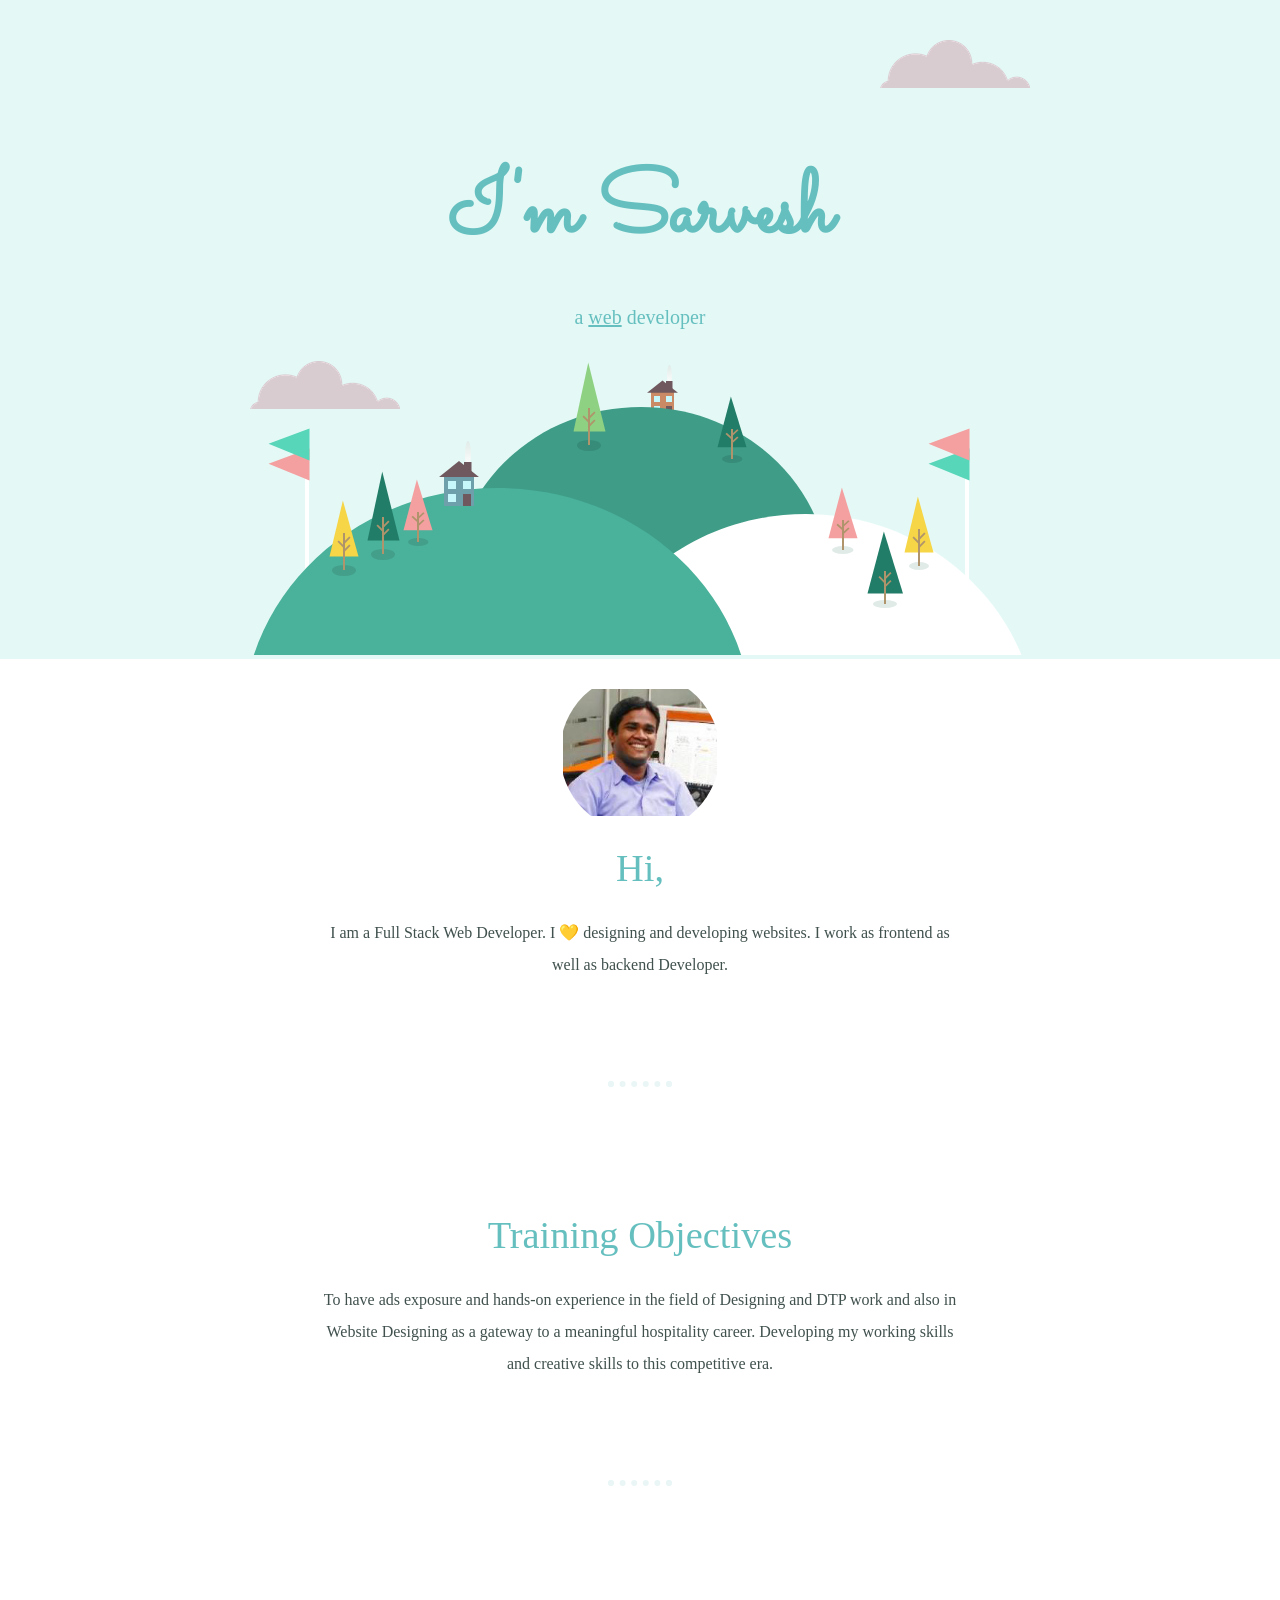
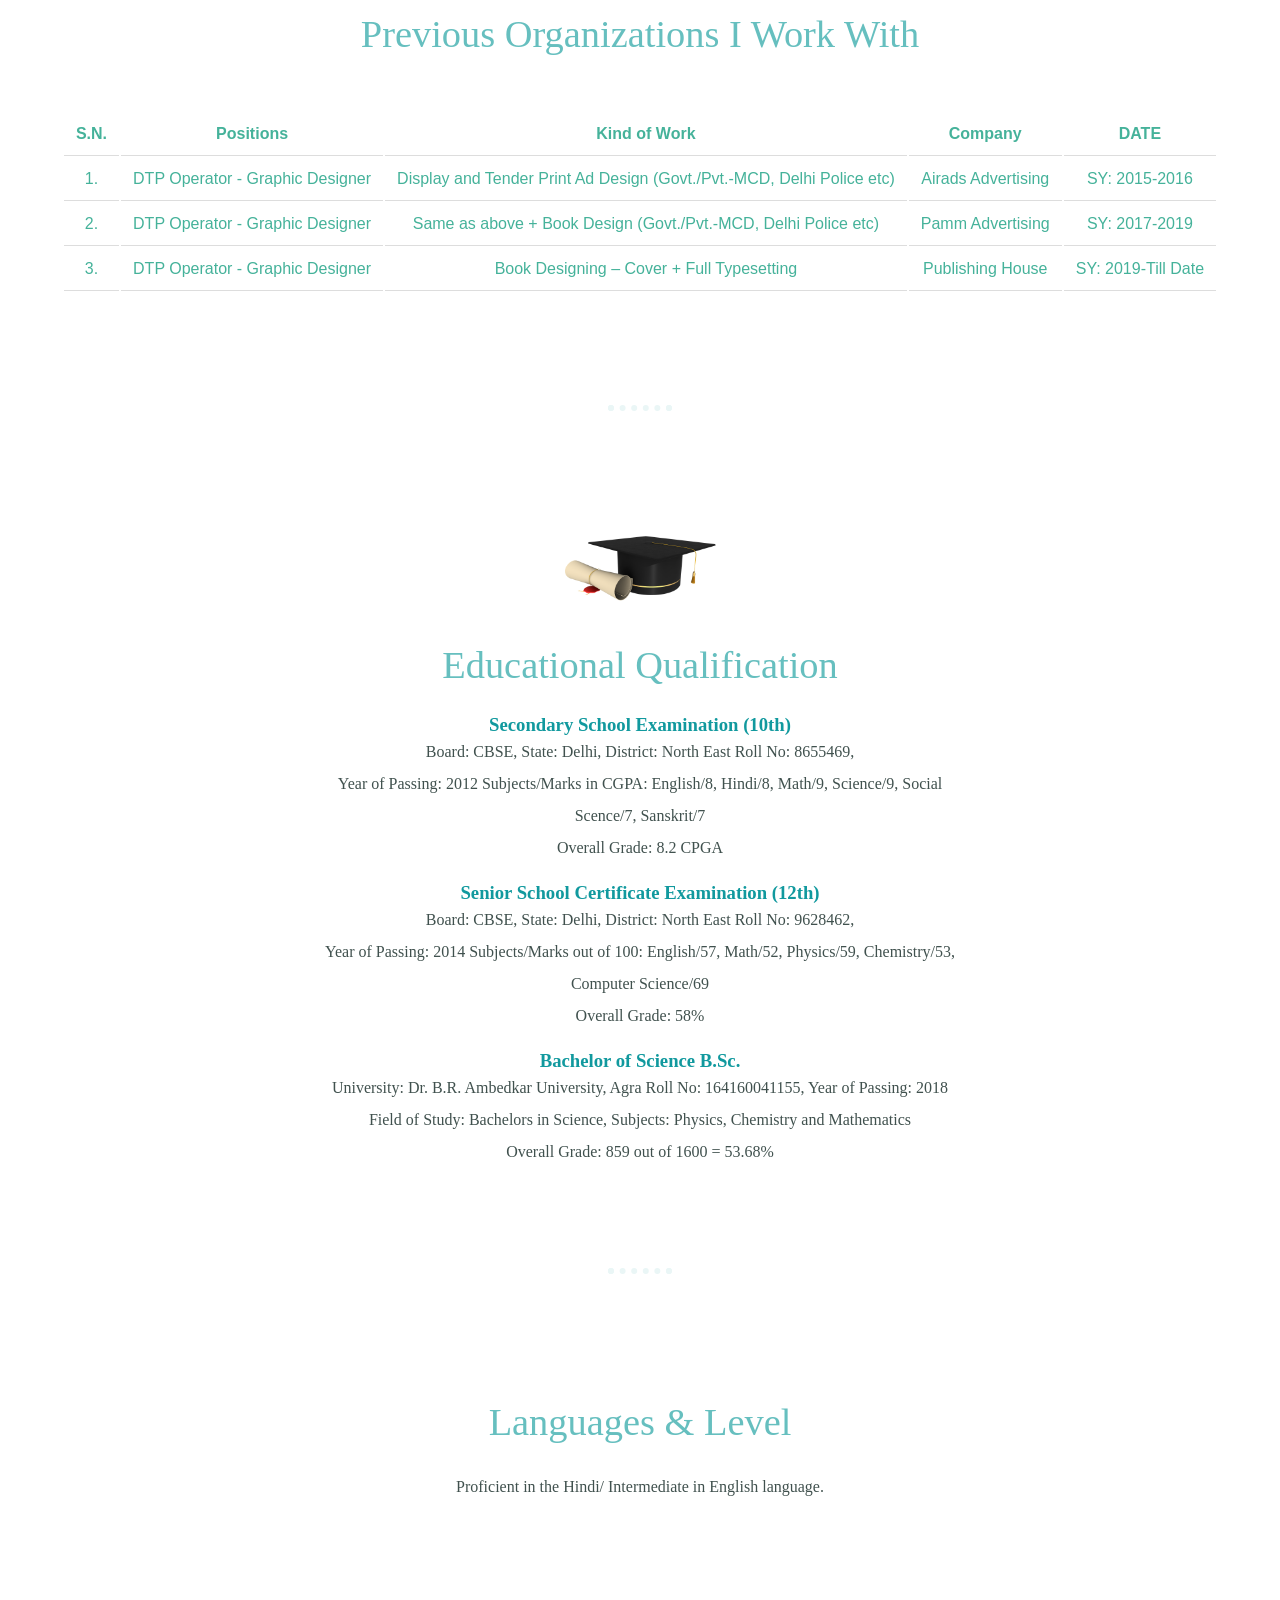
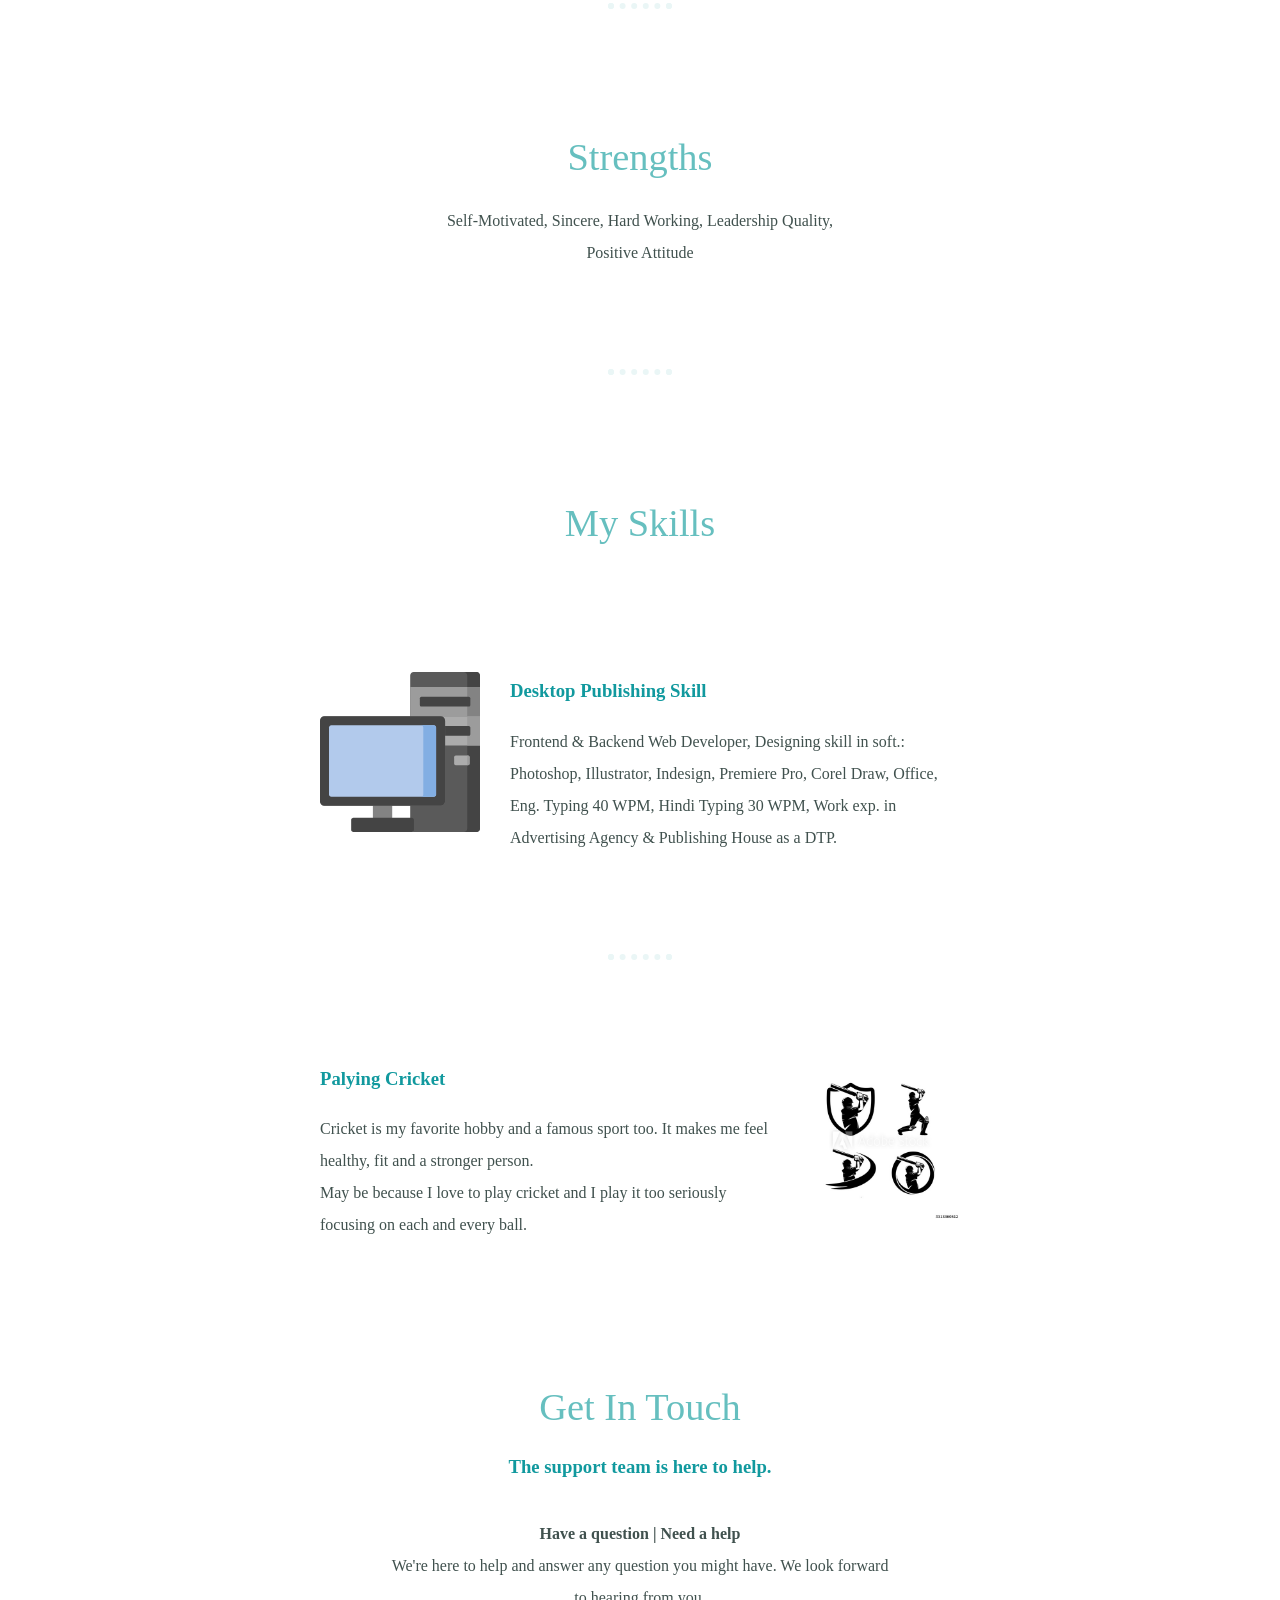
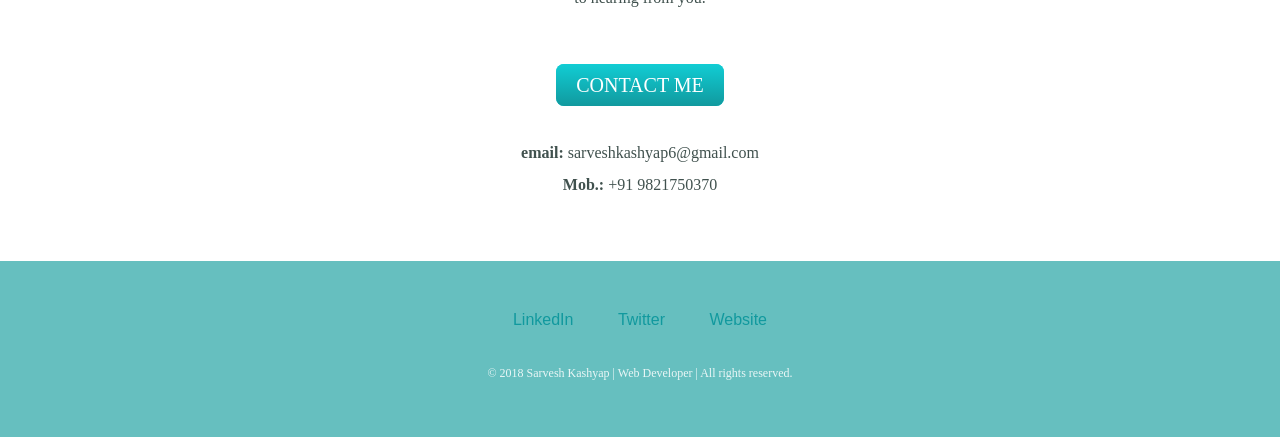
<file: index.html>
<!DOCTYPE html>
<html lang="en" dir="ltr">
  <head>
    <meta charset="utf-8">
    <title>Resume</title>


    <link rel="stylesheet" type="text/css" href="CSS/styles-2.css">
<! -- To put icon on title bar tab of browser use below rule -->
    <link rel="icon" href="Images/resumeicon.png">
    <link href="https://fonts.googleapis.com/css2?family=Sacramento&display=swap" rel="stylesheet">



  </head>
  <body>
    <div class="top-container">
      <img class="top-cloud" src="Images/cloud.png" alt="cloud">
      <h1>I'm Sarvesh</h1>
      <h4>a <span class="web">web</span> developer</h4>
      <img class="bottom-cloud" src="Images/cloud.png" alt="cloud">
      <img src="Images/land.svg" alt="land">

    </div>


    <div class="middle-container">
      <div class="profile">
        <img class="Profile-Photo" src="Images/ProfileImage.jpg" alt="Sarvesh">
        <h2>Hi,</h2>
        <p class="intro">I am a Full Stack Web Developer. I 💛 designing and developing websites.
                 I work as frontend as well as backend Developer.</p>
      </div> </div>
      <hr>

    <div class="middle-container">
      <div class="profile">
        <h2>Training Objectives</h2>
        <p class="intro">To have ads exposure and hands-on experience in the field of Designing and DTP work and also in Website Designing as a
        gateway to a meaningful hospitality career. Developing my working skills and creative skills to this competitive era.
        </p>
      </div> </div>
      <hr>

    <div class="middle-container">
      <div class="profile">
        <h2>Previous Organizations I Work With</h2>
          <Table class="worktable">
          <tr>
            <th>S.N.</th> <th>Positions</th> <th>Kind of Work </th> <th>Company </th> <th>DATE</th>
          </tr>
          <tr><p class="intro">
            <td>1. </td>
            <td>DTP Operator - Graphic Designer</td>
            <td>Display and Tender Print Ad Design
              (Govt./Pvt.-MCD, Delhi Police etc)</td>
            <td>Airads Advertising</td>
            <td>SY: 2015-2016</td>
          </p></tr>
          <tr>
            <p class="intro">
              <td>2. </td>
              <td>DTP Operator - Graphic Designer</td>
              <td>Same as above + Book Design (Govt./Pvt.-MCD, Delhi Police etc)</td>
              <td>Pamm Advertising</td>
              <td>SY: 2017-2019</td>
            </p>
          </tr>
          <tr>
            <p class="intro">
              <td>3. </td>
              <td>DTP Operator - Graphic Designer</td>
              <td>Book Designing – Cover + Full Typesetting</td>
              <td>Publishing House</td>
              <td>SY: 2019-Till Date</td>
            </p>
          </tr>
          </Table>
      </div> </div>
      <hr>
      
      <div class="profile">
        <img class="Profile-Photo" src="Images/EducationalQualification.png" alt="Education">
        <h2>Educational Qualification</h2>
        <h3>Secondary School Examination (10th)</h3>
        <p class="intro">Board: CBSE, State: Delhi, District: North East
          Roll No: 8655469, <br> Year of Passing: 2012
          Subjects/Marks in CGPA: English/8, Hindi/8, Math/9, Science/9, Social Scence/7, Sanskrit/7 <br>
          Overall Grade: 8.2 CPGA</p> <br>
        <h3>Senior School Certificate Examination (12th)</h3>
        <p class="intro">Board: CBSE, State: Delhi, District: North East
          Roll No: 9628462, <br> Year of Passing: 2014
          Subjects/Marks out of 100: English/57, Math/52, Physics/59, Chemistry/53, Computer Science/69 <br>
          Overall Grade: 58% </p> <br>
        <h3>Bachelor of Science B.Sc.</h3>
        <p class="intro">University: Dr. B.R. Ambedkar University, Agra
        Roll No: 164160041155, Year of Passing: 2018
        Field of Study: Bachelors in Science, Subjects: Physics, Chemistry and Mathematics <br>
        Overall Grade: 859 out of 1600 = 53.68% </p>
      </div>
      <hr>      

      <div class="middle-container">
        <div class="profile">
          <h2>Languages & Level</h2>
          <p class="intro"> Proficient in the Hindi/ Intermediate in English language.
          </p>
        </div>
        <hr>

      <div class="middle-container">
        <div class="profile">
        <h2>Strengths</h2>
          <p class="intro"> Self-Motivated, Sincere, Hard Working, Leadership Quality, <br> Positive Attitude
          </p>
        </div>
        <hr>
      
      <div class="skills">
        <h2>My Skills</h2>
        <div class="skill-row">
          <img class="Computing" src="Images/pc.svg" alt="Computer">
          <h3>Desktop Publishing Skill</h3>
          <p>Frontend & Backend Web Developer, Designing skill in soft.: Photoshop, Illustrator, Indesign, Premiere Pro,
            Corel Draw, Office, Eng. Typing 40 WPM, Hindi Typing 30 WPM, Work exp. in Advertising Agency &
            Publishing House as a DTP.</p>
      </div>

<hr>
        <div class="skill-row">
          <img class="Hobby" src="Images/cricket.jpg" alt="Hobby">
          <h3>Palying Cricket</h3>
          <p>Cricket is my favorite hobby and a famous sport too. It makes me feel healthy, fit and a stronger person.
            <br>May be because I love to play cricket and I play it too seriously focusing on each and every ball.</p>
        </div> <br>

      </div>

      <div class="contact-me">
        <h2>Get In Touch</h2>
        <h3>The support team is here to help.</h3>
        <p class="contact-message"> <strong> Have a question | Need a help </strong> <br>
        We're here to help and answer any question you might have. We look forward to hearing from you.</p>
        <a class="btn" href="https://twitter.com/Sarvesh_SiteDev" target="_blank">CONTACT ME</a>
        <p class="contact-message"> <strong> email: </strong> sarveshkashyap6@gmail.com <br>
          <strong> Mob.: </strong>+91 9821750370 <br></p>
      </div>
    </div>

    <div class="bottom-container" >
      <a class="footer-link" href="https://www.linkedin.com/in/s-k-4749b3197/" target="_blank">LinkedIn</a>
      <a class="footer-link" href="https://twitter.com/" target="_blank">Twitter</a>
      <a class="footer-link" href="https://www.appbrewery.co/">Website</a>
      <p class="copyright">© 2018 Sarvesh Kashyap | Web Developer | All rights reserved.</p>
    </div>



  </body>
</html>
</file>
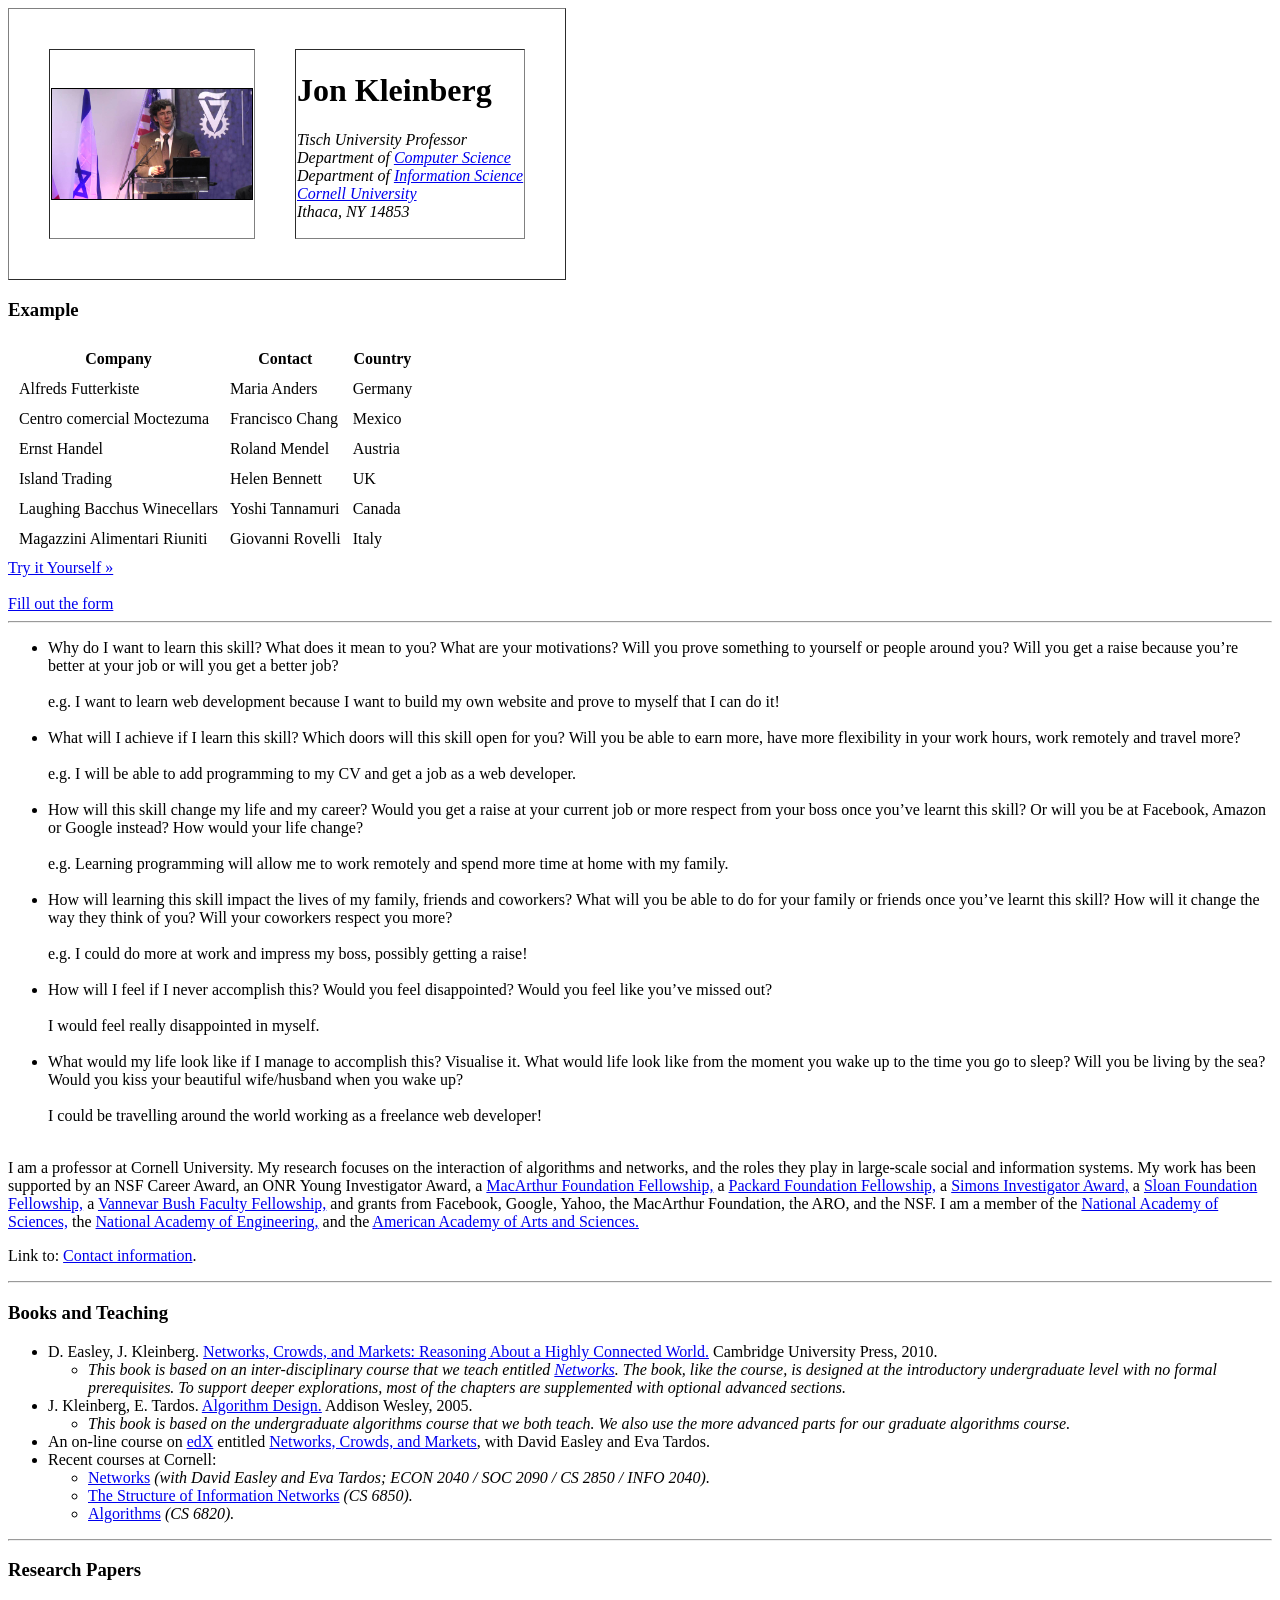
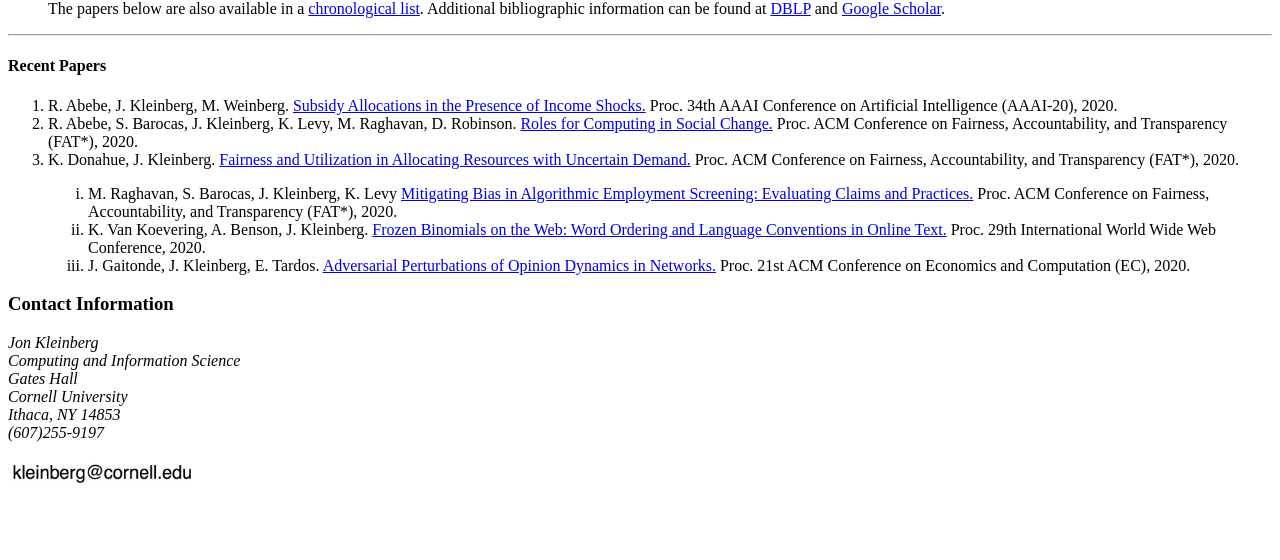
<file: Index.html>
<!DOCTYPE html>
<html lang="en" dir="ltr">
  <head>
    <meta charset="utf-8">
    <title>This is Sarvesh</title>
  </head>
  <body>

<table cellspacing="40" border="1">
  <td> <img width="200" height="110" align="TOP" border="1" src="maxresdefault.jpg" alt="Jon Kleinberg">
  </td>
  <td><h1>Jon Kleinberg</h1>
  <i>
  <dl>
  <dt> Tisch University Professor</dt>
  <dt> Department of <a href="http://www.cs.cornell.edu">Computer Science</a></dt>
  <dt> Department of <a href="http://www.infosci.cornell.edu">Information Science</a></dt>
  <dt> <a href="http://cuinfo.cornell.edu">Cornell University</a></dt>
  <dt> Ithaca, NY  14853</dt>
  </dl>
  </i>
</td>
</table>

<table>

<div class="w3-example">
<h3>Example</h3>
<div class="w3-white w3-padding notranslate w3-padding-16">
<table id="customers" cellspacing="10" >
  <tbody><tr>
    <th>Company</th>
    <th>Contact</th>
    <th>Country</th>
  </tr>
  <tr>
    <td>Alfreds Futterkiste</td>
    <td>Maria Anders</td>
    <td>Germany</td>
  </tr>
  <tr>
    <td>Centro comercial Moctezuma</td>
    <td>Francisco Chang</td>
    <td>Mexico</td>
  </tr>
  <tr>
    <td>Ernst Handel</td>
    <td>Roland Mendel</td>
    <td>Austria</td>
  </tr>
  <tr>
    <td>Island Trading</td>
    <td>Helen Bennett</td>
    <td>UK</td>
  </tr>
  <tr>
    <td>Laughing Bacchus Winecellars</td>
    <td>Yoshi Tannamuri</td>
    <td>Canada</td>
  </tr>
  <tr>
    <td>Magazzini Alimentari Riuniti</td>
    <td>Giovanni Rovelli</td>
    <td>Italy</td>
  </tr>
</tbody></table>
</div>
<a class="w3-btn w3-margin-top w3-margin-bottom" href="tryit.asp?filename=tryhtml_table_intro" target="_blank">Try it Yourself »</a>
<br><br>
<a href="D:\Web Developement\Web Developement Coding\HTML - Personal Site\HTML-Form.html">Fill out the form</a>
</div>
</table>

<hr>
<ul>

<li> Why do I want to learn this skill? What does it mean to you? What are your motivations? Will you prove something
  to yourself or   people around you? Will you get a raise because you’re better
  at your job or will you get a better job?</li> <br>
e.g. I want to learn web development because I want to build my own website
  and prove to myself that I can do it! <br><br>

<li> What will I achieve if I learn this skill?
Which doors will this skill open for you? Will you be able to earn more,
  have more flexibility in your work hours, work remotely and travel more?</li><br>
e.g. I will be able to add programming to my CV and get a job as a web developer.<br><br>

<li>How will this skill change my life and my career?
Would you get a raise at your current job or more respect from your boss
  once you’ve learnt this skill? Or will you be at Facebook, Amazon or Google
  instead? How would your life change?</li><br>
e.g. Learning programming will allow me to work remotely and spend more
  time at home with my family.<br><br>

<li>How will learning this skill impact the lives of my family, friends and coworkers?
What will you be able to do for your family or friends once you’ve learnt this skill?
  How will it change the way they think of you? Will your coworkers respect you more?</li><br>
e.g. I could do more at work and impress my boss, possibly getting a raise!<br><br>

<li>How will I feel if I never accomplish this?
Would you feel disappointed? Would you feel like you’ve missed out?</li><br>
I would feel really disappointed in myself.<br><br>

<li>What would my life look like if I manage to accomplish this? Visualise it. What
would life look like from the moment you wake up to the time you go to sleep? Will
you be living by the sea? Would you kiss your beautiful wife/husband when you wake up?</li><br>
I could be travelling around the world working as a freelance web developer!<br><br>

</ul>


<p>
I am a professor at Cornell University.
My research focuses on the interaction of algorithms and networks, and the
roles they play in large-scale social and information systems. My work has
been supported by an NSF Career Award, an ONR Young Investigator Award, a
<a href="http://www.macfound.org/fellows/763/">MacArthur Foundation Fellowship,</a>
a <a href="http://www.packard.org/what-we-fund/conservation-and-science/packard-fellowships-for-science-and-engineering/">
Packard Foundation Fellowship,</a> a
<a href="https://www.simonsfoundation.org/mathematics-physical-sciences/simons-investigators/simons-investigators-awardees/">
Simons Investigator Award,</a> a
<a href="http://www.sloan.org/fellowships">Sloan Foundation Fellowship,</a> a
<a href="https://basicresearch.defense.gov/Programs/Vannevar-Bush-Faculty-Fellowship/">
  Vannevar Bush Faculty Fellowship,</a>
  and grants from Facebook, Google, Yahoo, the MacArthur Foundation, the ARO, and the NSF. I am a member of the
<a href="http://www.nasonline.org/">National Academy of Sciences,</a>
the <a href="http://www.nae.edu">National Academy of Engineering,</a>
and the <a href="http://www.amacad.org">American Academy of Arts and Sciences.</a>
</p>

<p>Link to: <a href="#contact">Contact information</a>.</p>
<hr>

<h3><a name="books">Books and Teaching</a></h3>

<ul>

<li>D. Easley, J. Kleinberg.
<a href="http://www.cs.cornell.edu/home/kleinber/networks-book/">
Networks, Crowds, and Markets: Reasoning About a Highly Connected World.</a>
Cambridge University Press, 2010.
<ul>
<li>
<i>This book is based on an inter-disciplinary course that we teach entitled
<a href="https://courses.cit.cornell.edu/info2040_2017fa/">Networks</a>.
The book, like the course, is designed at the introductory undergraduate
level with no formal prerequisites. To support deeper explorations, most
of the chapters are supplemented with optional advanced sections.
</i>
</li>
</ul>
</li>

<li>J. Kleinberg, E. Tardos.
<a href="https://www.pearson.com/us/higher-education/program/Kleinberg-Algorithm-Design/PGM319216.html">Algorithm Design.</a>
Addison Wesley, 2005.

<ul>
<li> <i>This book is based on the undergraduate algorithms course that we both teach.
We also use the more advanced parts for our graduate algorithms course.
</i>
</li>
</ul>
</li>

<li>
An on-line course on <a href="https://www.edx.org">edX</a> entitled
<a href="https://www.edx.org/course/networks-crowds-markets-cornellx-info2040x">Networks, Crowds, and Markets</a>,
with David Easley and Eva Tardos.
</li>

<li>
Recent courses at Cornell:

<ul>
<li>
<a href="https://courses.cit.cornell.edu/info2040_2017fa/">Networks</a>
<i>(with David Easley and Eva Tardos; ECON 2040 / SOC 2090 / CS 2850 / INFO 2040).</i>
</li>
<li><a href="http://www.cs.cornell.edu/Courses/cs6850/">
The Structure of Information Networks</a> <i>(CS 6850).</i>
</li>
<li>
<a href="http://www.cs.cornell.edu/courses/cs6820/2009fa/">
Algorithms</a> <i>(CS 6820).</i>
</li>
</ul>

</li>
</ul>

<hr>

<h3><a name="research">Research Papers</a></h3>

<ul>
<dt>The papers below are also available in a <a href="chrono.html">chronological list</a>.
Additional bibliographic information can be found at
<a href="https://dblp.uni-trier.de/pers/hd/k/Kleinberg:Jon_M=.html">DBLP</a> and
<a href="http://scholar.google.com/citations?user=VX7d5EQAAAAJ&amp;hl=en&amp;oi=ao">Google Scholar</a>.
</dt>
</ul>

<hr>

<h4>Recent Papers</h4>

<ol>


<li>
R. Abebe, J. Kleinberg, M. Weinberg.
<a href="aaai20-shocks.pdf">
Subsidy Allocations in the Presence of Income Shocks.</a>
Proc. 34th AAAI Conference on Artificial Intelligence (AAAI-20), 2020.

</li><li>
R. Abebe, S. Barocas, J. Kleinberg, K. Levy, M. Raghavan, D. Robinson.
<a href="https://arxiv.org/abs/1912.04883">
Roles for Computing in Social Change.</a>
Proc. ACM Conference on Fairness, Accountability, and Transparency (FAT*), 2020.

</li><li>
K. Donahue, J. Kleinberg.
<a href="https://arxiv.org/abs/1906.09050">
Fairness and Utilization in Allocating Resources with Uncertain Demand.</a>
Proc. ACM Conference on Fairness, Accountability, and Transparency (FAT*), 2020.

</li>
</ol>

<ol>
<ol type="i">
<li>
M. Raghavan, S. Barocas, J. Kleinberg, K. Levy
<a href="https://arxiv.org/abs/1906.09208">
Mitigating Bias in Algorithmic Employment Screening: Evaluating Claims and Practices.</a>
Proc. ACM Conference on Fairness, Accountability, and Transparency (FAT*), 2020.

</li><li>
K. Van Koevering, A. Benson, J. Kleinberg.
<a href="https://arxiv.org/abs/2003.03612">Frozen Binomials on the Web: Word Ordering and Language Conventions in Online Text.</a>
Proc. 29th International World Wide Web Conference, 2020.


</li><li>
J. Gaitonde, J. Kleinberg, E. Tardos.
<a href="https://arxiv.org/abs/2003.07010">
Adversarial Perturbations of Opinion Dynamics in Networks.</a>
Proc. 21st ACM Conference on Economics and Computation (EC), 2020.

</li>
</ol>
</ol>

<h3><a name="contact">Contact Information</a></h3>

<address>Jon Kleinberg</address>
<address>Computing and Information Science</address>
<address>Gates Hall</address>
<address>Cornell University</address>
<address>Ithaca, NY 14853</address>
<address>(607)255-9197</address>

<p>
<img width="188" height="30" align="BOTTOM" border="0" src="email-address01.jpg">
</p>
<p> <br> <br> </p>

  </body>
</html>
</file>
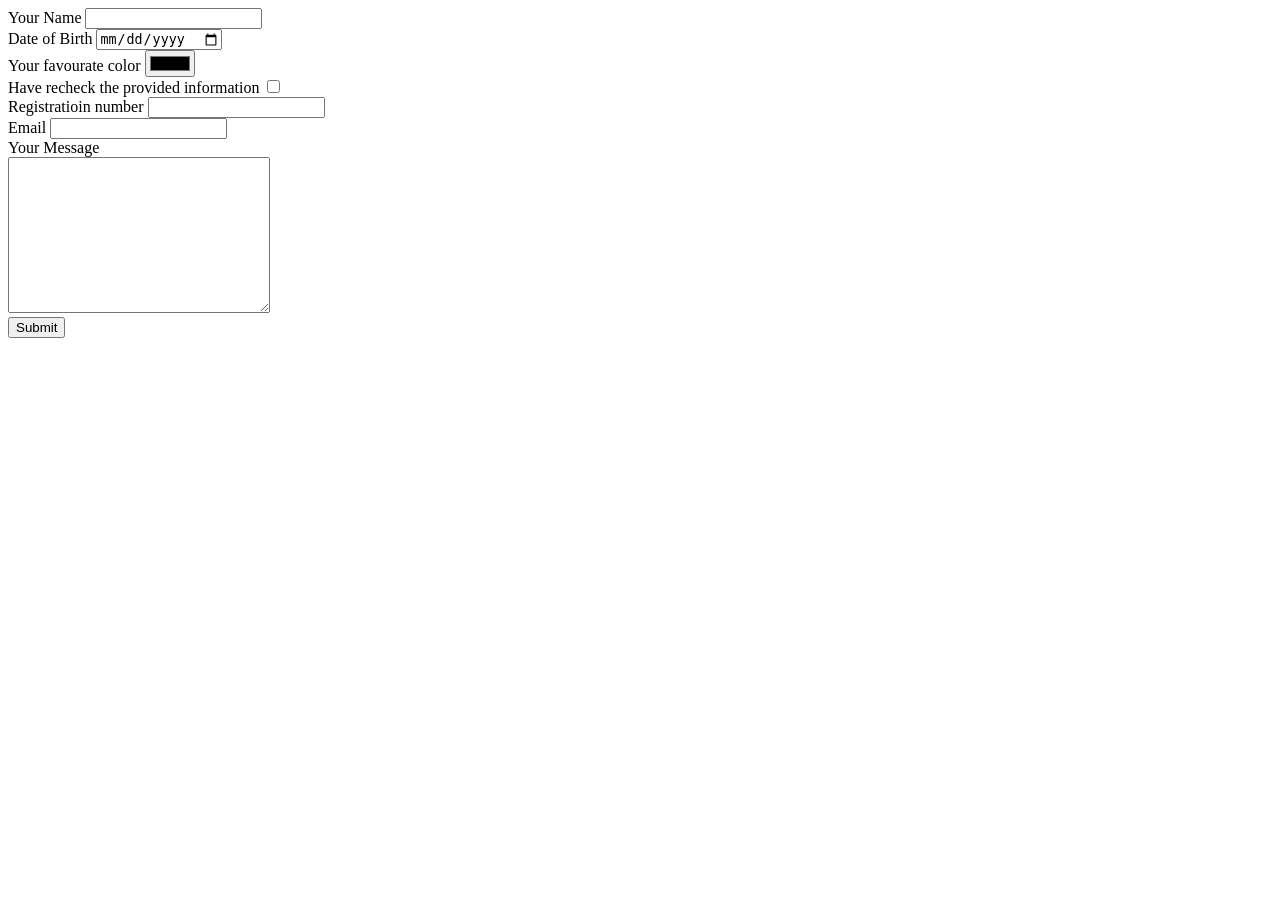
<file: Create a Contact Me Form.html>
<!DOCTYPE html>
<html lang="en" dir="ltr">
  <head>
    <meta charset="utf-8">
    <title>HTML form</title>
  </head>
  <body>
      <form action="mailto:sarveshkashyap6@gmail.com" method="post" enctype="text/plain">
        <label>Your Name</label>
        <input type="text" name="yourName" value=""><br>
        <label>Date of Birth</label>
        <input type="Date" name="yourDOB" value=""><br>
        <label>Your favourate color</label>
        <input type="color" name="yourColor" value=""><br>
        <label>Have recheck the provided information</label>
        <input type="checkbox" name="check" value=""><br>
        <label>Registratioin number</label>
        <input type="text" name="regNum" value=""><br>
        <label>Email</label> <input type="email" name="" value=""><br>
        <label>Your Message</label><br>
        <textarea name="yourMassege" rows="10" cols="30"></textarea><br>
        <input type="submit" name="">
      </form>
  </body>
</html>
</file>
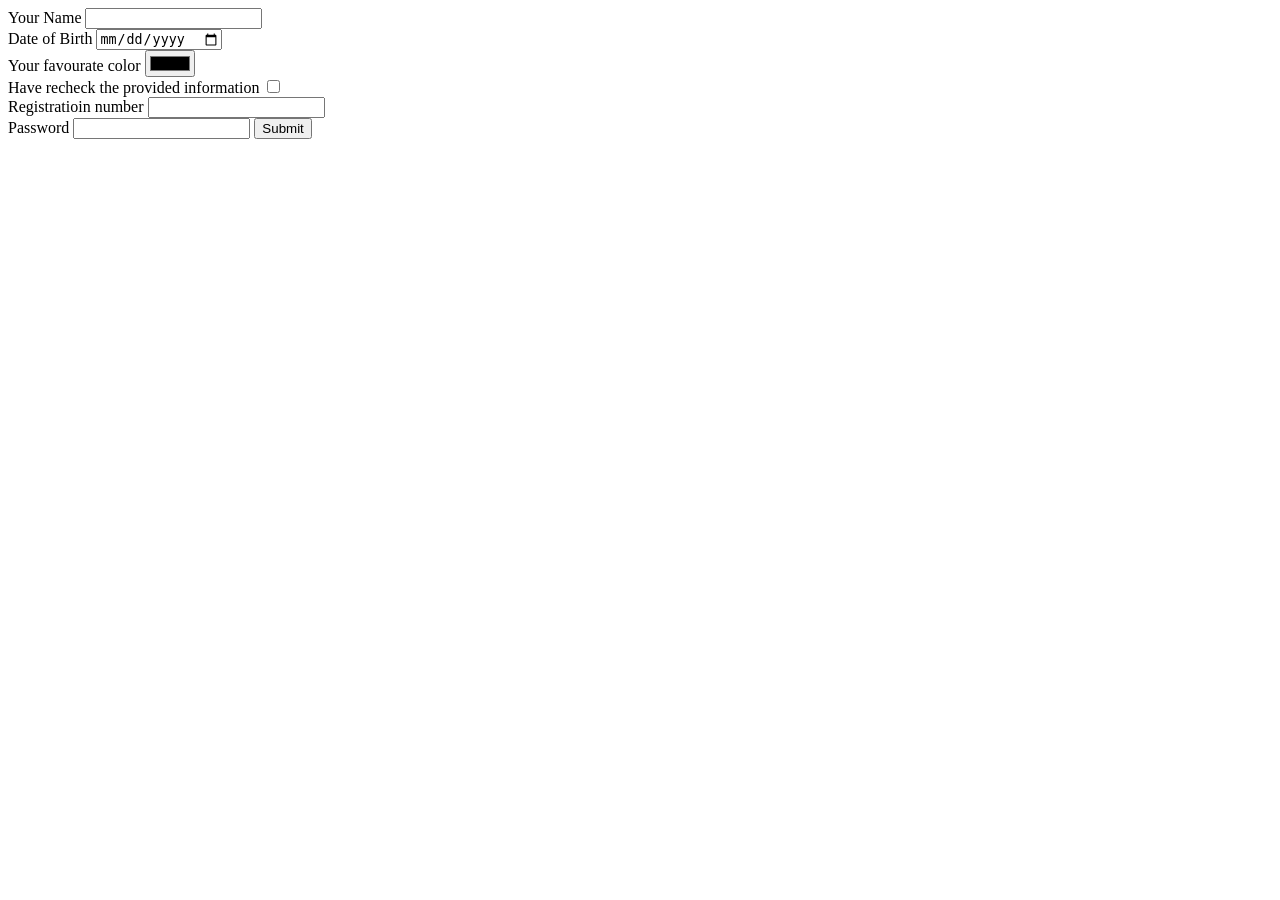
<file: HTML-Form.html>
<!DOCTYPE html>
<html lang="en" dir="ltr">
  <head>
    <meta charset="utf-8">
    <title>HTML form</title>
  </head>
  <body>
      <form class="" action="index.html" method="post">
        <label>Your Name</label>
        <input type="text" name="" value=""><br>
        <label>Date of Birth</label>
        <input type="Date" name="" value=""><br>
        <label>Your favourate color</label>
        <input type="color" name="" value=""><br>
        <label>Have recheck the provided information</label>
        <input type="checkbox" name="" value=""><br>
        <label>Registratioin number</label>
        <input type="text" name="" value=""><br>
        <label>Password</label> <input type="Password" name="" value="">
        <input type="submit" name="">
      </form>
  </body>
</html>
</file>
<file: CSS/styles-2.css>
body { color: #45b29a; margin: 0;  text-align: center; font-family: adobe-garamond-pro,HelveticaNeue-Light,"Helvetica Neue Light","Helvetica Neue",Helvetica,Arial,"Lucida Grande",sans-serif;
      font-size: 1em;
}
h1 { margin: 50px auto 0 auto; font-family: "Sacramento", sans-serif; font-size: 5.5rem; color: #66BFBF; }
h2 { margin: 0 auto 0 auto; padding: 10px;
  line-height: 2; font-family: "Poppins Medium"; font-size: 2.4rem; font-weight: normal; color: #66BFBF;}
h3 { margin: 0 auto 0 auto; font-family: "Poppins Light"; color: #11999E; }
h4 {font-family: "Poppins Medium"; font-size: 1.25rem; font-weight: normal; color: #66BFBF;}

hr { border: dotted #EAF6F6 6px;
border-bottom: none; width: 4%; margin: 100px auto;}

.skills { margin-top: 100px;}
.top-container {
  position: relative;
  padding-top: 100px;
  background-color: #E4F9F6; margin-top: 0;}

.profile { margin: 30px auto 30px auto; }

.bottom-container {background-color: #66BFBF;  padding: 50px 0 20px;
                  margin: 0 auto 0 auto;  }

.skill-row { line-height: 2; text-align: left; width: 50%; margin: 100px auto 100px auto;}

.Profile-Photo {width: 12%; clip-path: circle(80px at center);}
.Computing {width: 25%; float: left; margin-right: 30px;}
.Hobby {width: 25%; float: right; margin-left: 30px;}

.web {text-decoration: underline; font-family: 'Merriweather', serif;}
.intro {width: 50%; margin: auto;}
.contact-me {margin: 0 auto 60px;}
.contact-message { width: 40%; margin: 40px auto 60px;}
.copyright { color: #EAF6F6; font-size: 0.75rem; padding: 20px 0;}
.worktable{  margin-left: auto; margin-right: auto; }
table, th, td { padding: 12px;}
th, td {border-bottom: 1px solid #ddd;
}

/* The parent block for both the below classes is top-container class. So they will move relative to top-container*/

.top-cloud {position: absolute; top: 40px; right: 250px;}

.bottom-cloud {position: absolute; bottom: 250px; left: 250px;}
.footer-link { color: #11999E}
p {color: #40514E; font-family: "Poppins Light"; line-height: 2;}

a {color: #11999E; font-family: adobe-garamond-pro,HelveticaNeue-Light,"Helvetica Neue Light","Helvetica Neue",Helvetica,Arial,"Lucida Grande",sans-serif; margin: 10px 20px;
    text-decoration: none;}
a:hover {color: #EAF6F6;}

.btn {
  background: #11CDD4;
  background-image: -webkit-linear-gradient(top, #11CDD4, #11999E);
  background-image: -moz-linear-gradient(top, #11CDD4, #11999E);
  background-image: -ms-linear-gradient(top, #11CDD4, #11999E);
  background-image: -o-linear-gradient(top, #11CDD4, #11999E);
  background-image: linear-gradient(to bottom, #11CDD4, #11999E);
  -webkit-border-radius: 8;
  -moz-border-radius: 8;
  border-radius: 8px;
  font-family: Poppins Medium;
  color: WHITE;
  font-size: 20px;
  padding: 10px 20px 10px 20px;
  text-decoration: none;
}

.btn:hover {
  background: #30E3CB;
  background-image: -webkit-linear-gradient(top, #30E3CB, #2BC4AD);
  background-image: -moz-linear-gradient(top, #30E3CB, #2BC4AD);
  background-image: -ms-linear-gradient(top, #30E3CB, #2BC4AD);
  background-image: -o-linear-gradient(top, #30E3CB, #2BC4AD);
  background-image: linear-gradient(to bottom, #30E3CB, #2BC4AD);
  text-decoration: none;
}
</file>
